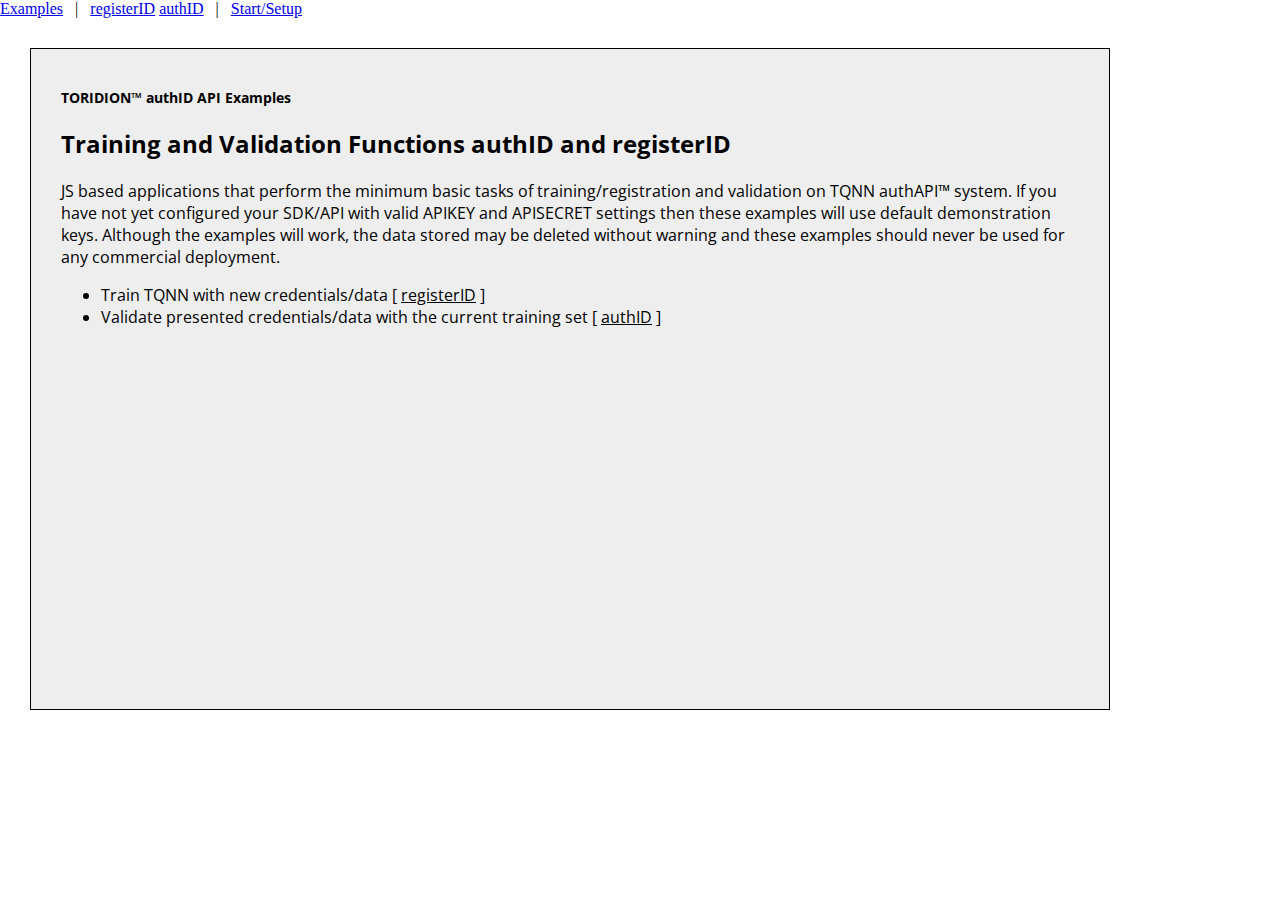
<file: tqnn_v1_api_sdk/examples/index.html>
<html>
<head>
<meta http-equiv="Cache-Control" content="no-cache, no-store, must-revalidate" />
<meta http-equiv="Pragma" content="no-cache" />
<meta http-equiv="Expires" content="0" />
<link href="styles/style.css" rel="stylesheet">
<script src="//ajax.googleapis.com/ajax/libs/jquery/2.0.0/jquery.min.js"></script>
<script src="scripts/examples.js" type="text/javascript"></script>
<link href="//fonts.googleapis.com/css?family=Source Sans Pro:700italic,500,700,400&amp;subset=latin,cyrillic-ext,latin-ext" rel="stylesheet" type="text/css">
<link href="//fonts.googleapis.com/css?family=Open+Sans:300,300i,400,600,800" rel="stylesheet">
<link href="//fonts.googleapis.com/css?family=PT Sans:700italic,500,700,400&amp;subset=latin,cyrillic-ext,latin-ext" rel="stylesheet" type="text/css">
<link href="//fonts.googleapis.com/css?family=Montserrat:700italic,500,700,400&amp;subset=latin,cyrillic-ext,latin-ext" rel="stylesheet" type="text/css">
</head>
	<body onload="load_html_assets();">

		<header ></header>

		<table class="example_layout">

			<tr>
				<td>
					<div class="response_container">
						<h1>TORIDION&trade; authID API Examples</h1>
						<h2>Training and Validation Functions authID and registerID</h2>

								
								<p>JS based applications that perform the minimum basic tasks of training/registration and validation on TQNN authAPI&trade; system. If you have not yet configured your SDK/API with valid APIKEY and APISECRET 
								settings then these examples will use default demonstration keys. Although the examples will work, the data stored may be deleted without warning and these examples should never be used for any commercial
								deployment.</p>
								
								<ul>
								<li style="cursor:hand"onclick="document.location.href='registerID.html?';">Train TQNN with new credentials/data [ <u>registerID</u> ]</li>
								<li style="cursor:hand"onclick="document.location.href='authID.html?';">Validate presented credentials/data with the current training set [ <u>authID</u> ]</li>
								</ul>
								

					</div>
				</td>
			</tr>

		

		</table>

		<footer style="fixed-footer"></footer>

	</body>

</html>
</file>
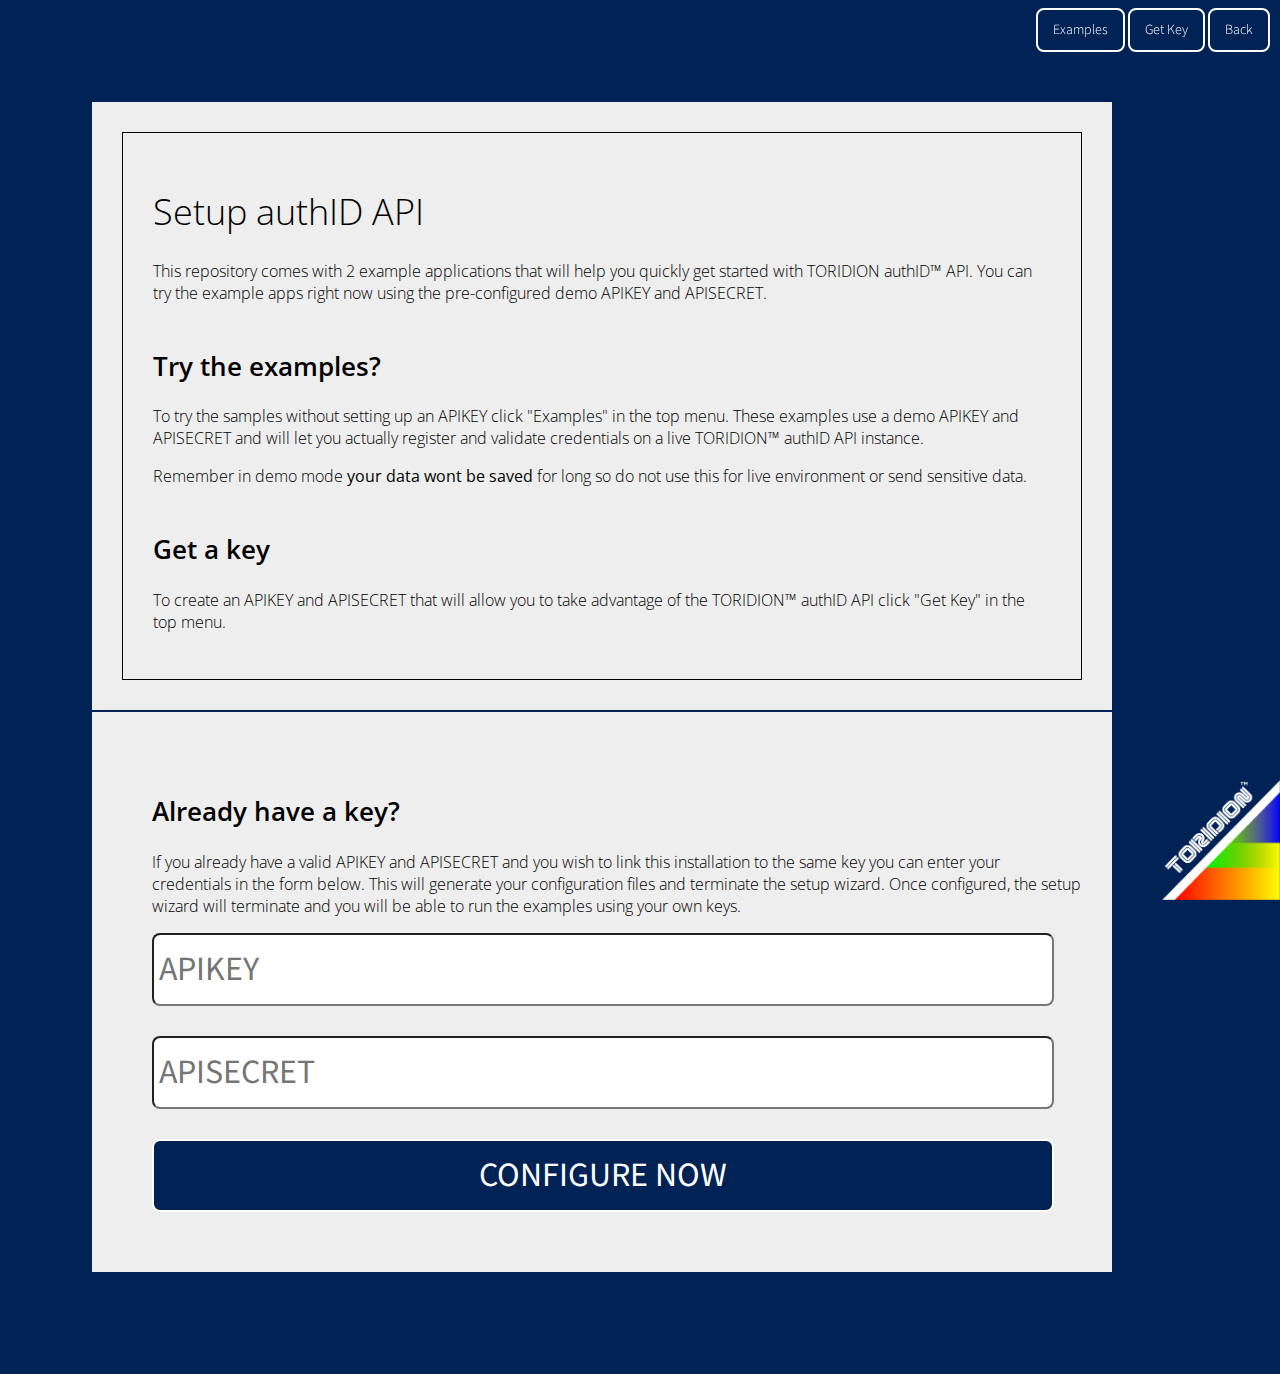
<file: tqnn_v1_api_sdk/setup/index.html>
<html>
<head>
<meta http-equiv="Cache-Control" content="no-cache, no-store, must-revalidate" />
<meta http-equiv="Pragma" content="no-cache" />
<meta http-equiv="Expires" content="0" />
<link href="styles/style.css" rel="stylesheet">
<script src="//ajax.googleapis.com/ajax/libs/jquery/2.0.0/jquery.min.js"></script>
<script src="scripts/setup.js" type="text/javascript"></script>
<link href="//fonts.googleapis.com/css?family=Source Sans Pro:700italic,500,700,400&amp;subset=latin,cyrillic-ext,latin-ext" rel="stylesheet" type="text/css">
<link href="//fonts.googleapis.com/css?family=Open+Sans:300,300i,400,600,800" rel="stylesheet">
<link href="//fonts.googleapis.com/css?family=PT Sans:700italic,500,700,400&amp;subset=latin,cyrillic-ext,latin-ext" rel="stylesheet" type="text/css">
<link href="//fonts.googleapis.com/css?family=Montserrat:700italic,500,700,400&amp;subset=latin,cyrillic-ext,latin-ext" rel="stylesheet" type="text/css">
</head>
	<body onload="load_html_assets('setup');">

		<header ></header>

		<table class="example_layout">

			<tr>
				<td>
					<div class="response_container">
						<h1>Setup authID API <?php echo $version;?></h1>
						<p>
						This repository comes with 2 example applications that will help you quickly get started with TORIDION authID&trade; API. You can try the example apps right now using the pre-configured demo APIKEY and APISECRET.<br><br>
						<h2>Try the examples?</h2>
						To try the samples without setting up an APIKEY click "Examples" in the top menu. These examples use a demo APIKEY and APISECRET and will let you actually register and validate credentials on a live TORIDION&trade; authID API instance.
						<p>Remember in demo mode <b>your data wont be saved</b> for long so do not use this for live environment or send sensitive data.<br><br>
						<h2>Get a key</h2>
						To create an APIKEY and APISECRET that will allow you to take advantage of the TORIDION&trade; authID API click "Get Key" in the top menu.
						</p>
					</div>
				</td>
			</tr>
			
			<tr>
				<td>
					<div class="input_container">
						<h2>Already have a key?</h2>
						<p>If you already have a valid APIKEY and APISECRET and you wish to link this installation to the same key you can enter your credentials in the form below. This will generate your configuration files and terminate the setup wizard.
						Once configured, the setup wizard will terminate and you will be able to run the examples using your own keys. </p>
						<input type="text" id="apikey" placeholder="APIKEY"><br>
						<input type="text" id="apisecret" placeholder="APISECRET"><br>
						<button id="action_button" onclick="setKey();">CONFIGURE NOW</button>
					</div>
				</td>
			</tr>

		

		</table>
		
	

		<footer style="fixed-footer"></footer>

	</body>

</html>
</file>
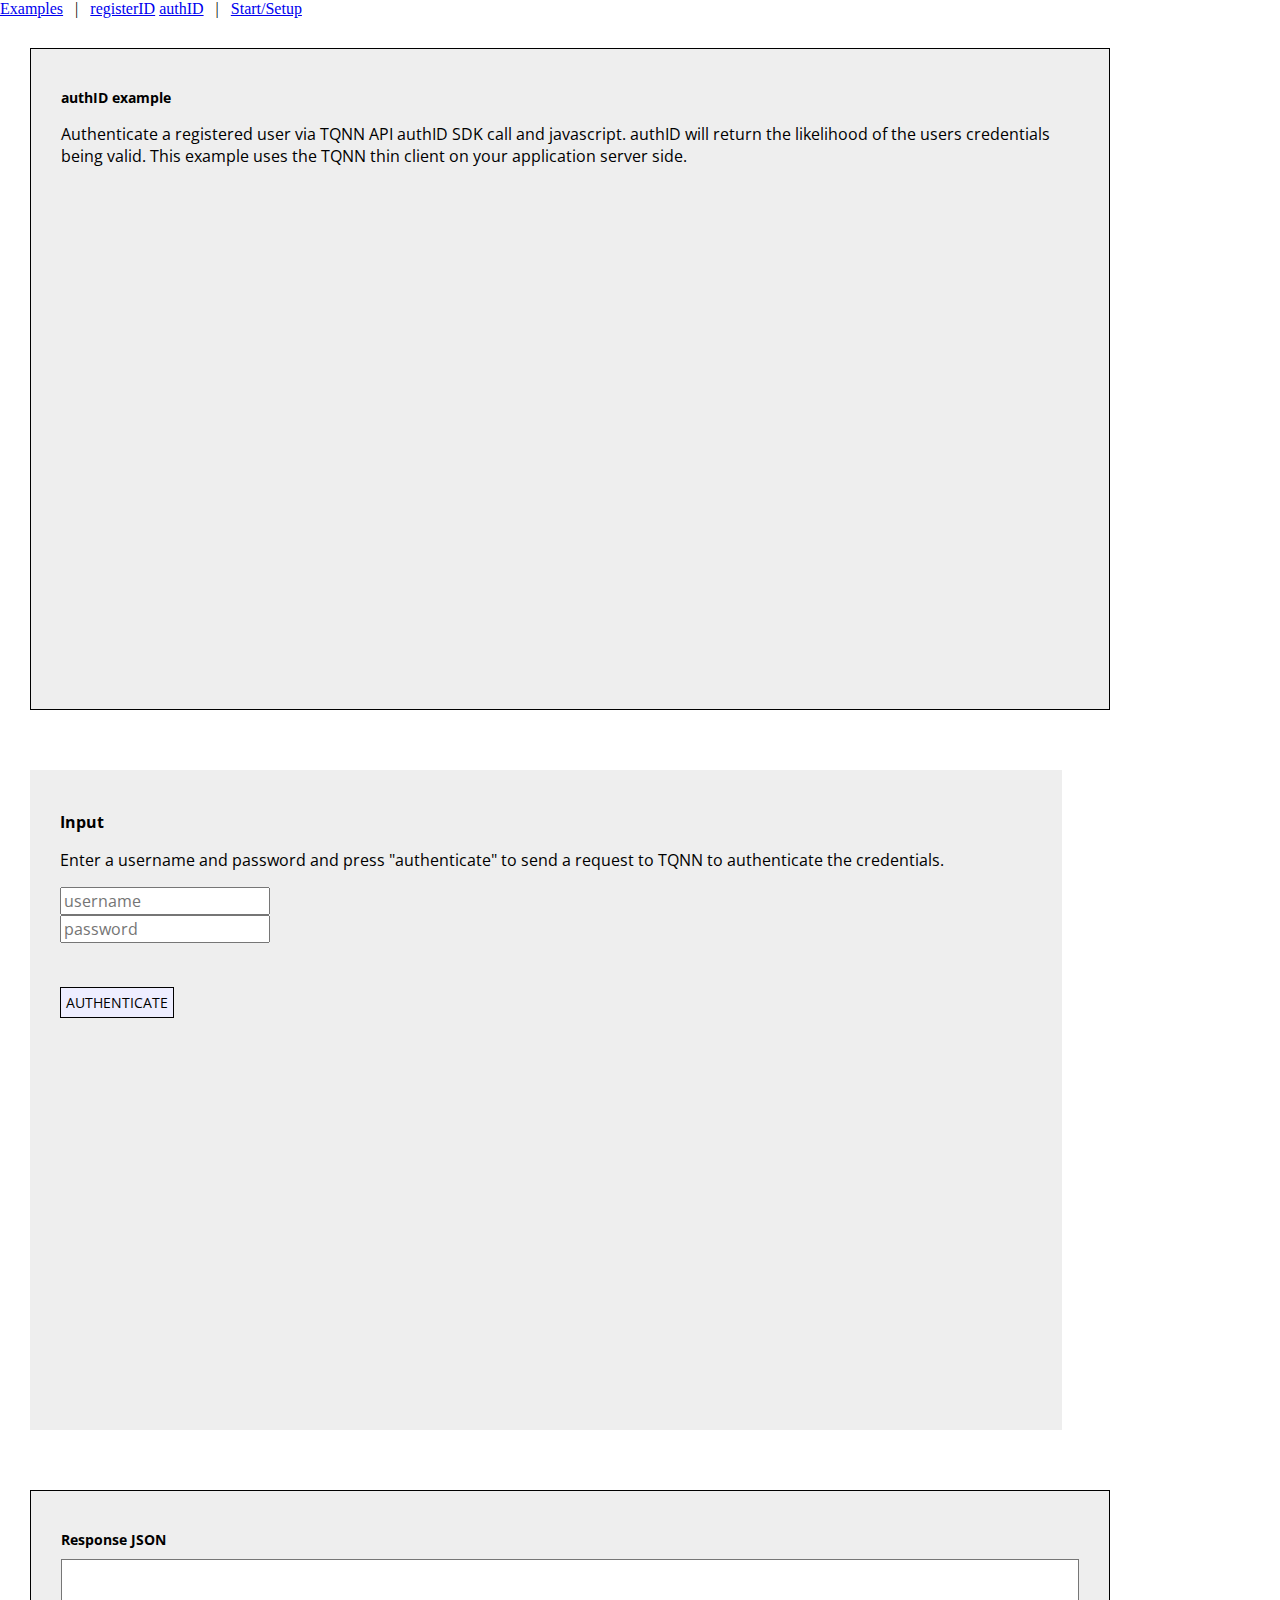
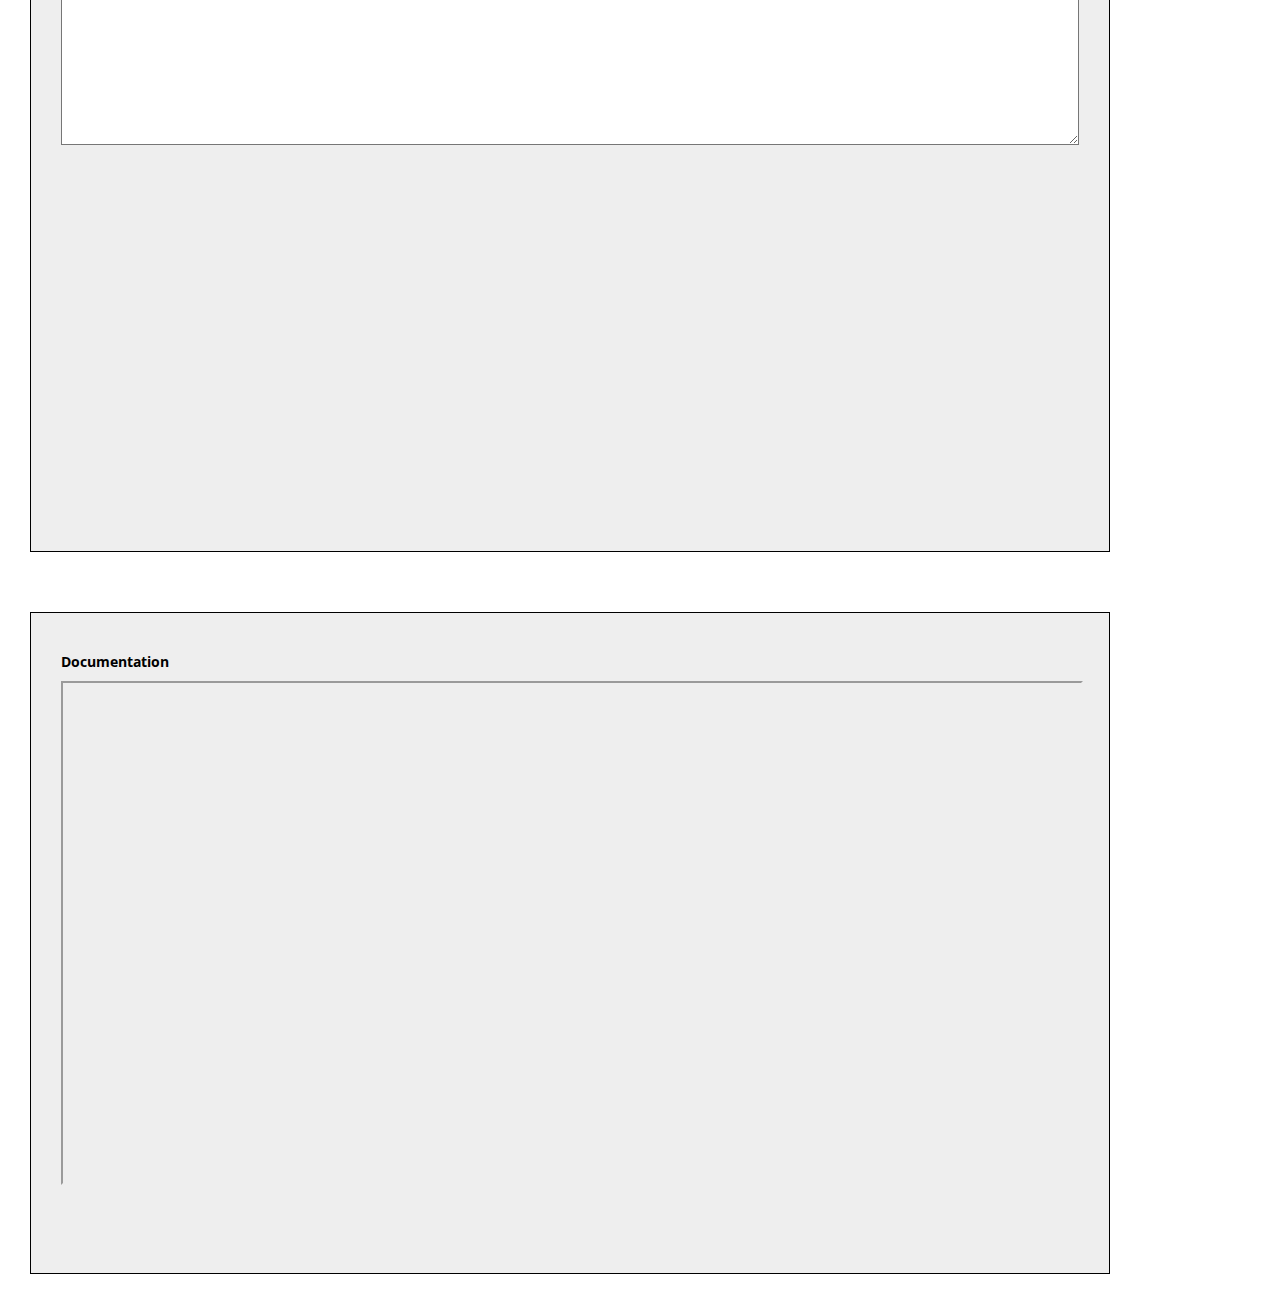
<file: tqnn_v1_api_sdk/examples/authID.html>
<html>
<head>
<meta http-equiv="Cache-Control" content="no-cache, no-store, must-revalidate" />
<meta http-equiv="Pragma" content="no-cache" />
<meta http-equiv="Expires" content="0" />
<link href="styles/style.css" rel="stylesheet">
<script src="//ajax.googleapis.com/ajax/libs/jquery/2.0.0/jquery.min.js"></script>
<script src="scripts/examples.js?" type="text/javascript"></script>
<link href="//fonts.googleapis.com/css?family=Source Sans Pro:700italic,500,700,400&amp;subset=latin,cyrillic-ext,latin-ext" rel="stylesheet" type="text/css">
<link href="//fonts.googleapis.com/css?family=Open+Sans:300,300i,400,600,800" rel="stylesheet">
<link href="//fonts.googleapis.com/css?family=PT Sans:700italic,500,700,400&amp;subset=latin,cyrillic-ext,latin-ext" rel="stylesheet" type="text/css">
<link href="//fonts.googleapis.com/css?family=Montserrat:700italic,500,700,400&amp;subset=latin,cyrillic-ext,latin-ext" rel="stylesheet" type="text/css">
</head>
	<body onload="load_html_assets();">

		<header ></header>

		<table class="example_layout">

			<tr>
				<td>
					<div class="response_container">
						<h1>authID example</h1>
						<p>Authenticate a registered user via TQNN API authID SDK call and javascript. authID will return the likelihood of the users credentials being valid. This example uses the TQNN thin client on your application server side.</p>
						<p></p>
						<p></p>
					</div>
				</td>
			</tr>

			<tr>
				<td>
					<div class="input_container">
						<h1>Input</h1>
						<p>Enter a username and password and press "authenticate" to send a request to TQNN to authenticate the credentials.</p>
						<input type="text" id="username" placeholder="username" onkeydown="$('#valid').hide(); $('#invalid').hide(); document.getElementById('api_response_div').style.backgroundColor = '#eeeeee';"><br>
						<input type="text" id="password" placeholder="password"  onkeydown="$('#valid').hide(); $('#invalid').hide(); document.getElementById('api_response_div').style.backgroundColor = '#eeeeee';"><br>
						<input type="hidden" id="user_request_id" value="demoapp"><br>
						<input type="hidden" id="dataset" value="demoapp"><br>
						<button id="action_button" onclick="$('#valid').hide(); $('#invalid').hide(); document.getElementById('api_response_div').style.backgroundColor = '#eeeeee'; authIDExample(); $('#api_response_div' ).get(0).scrollIntoView();">AUTHENTICATE</button>
					</div>
				</td>
			</tr>

			<tr>
				<td>
					<div id="api_response_div" class="response_container">
						<h1>Response JSON</h1>
						<textarea id="api_response" rows="10" cols="80"></textarea>
						<span id="invalid" style="display:none;"><h2>INVALID</h2></span>
						<span id="valid"  style="display:none;"><h2>VALID</h2></span>
					</div>
				</td>
			</tr>

			<tr >
				<td colspan="2">
				<div class="documents_container">
						<h1>Documentation</h1>
						<iframe src="https://api.toridion.com/v1/authID?docs" width="100%" height="500px"></iframe>
					</div>
				</td>
			</tr>

		</table>

		<footer style="fixed-footer"></footer>

	</body>

</html>
</file>
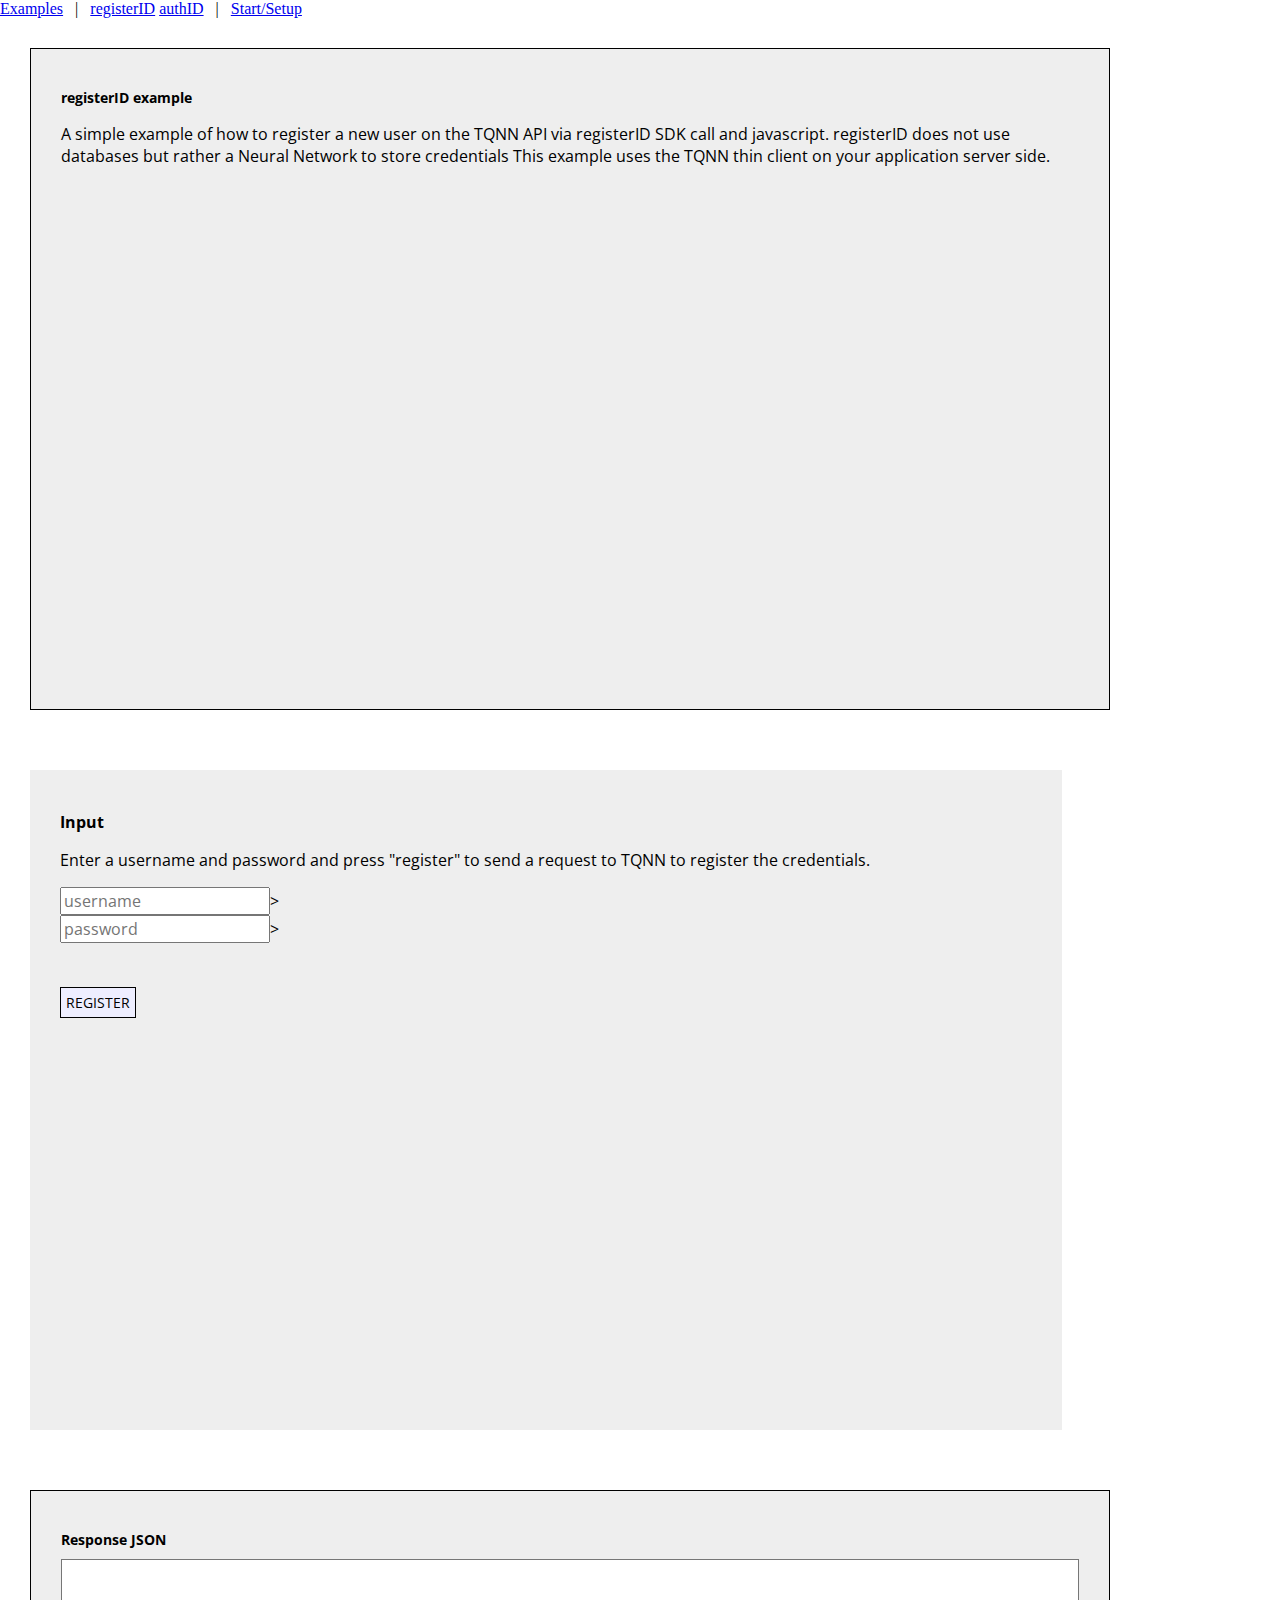
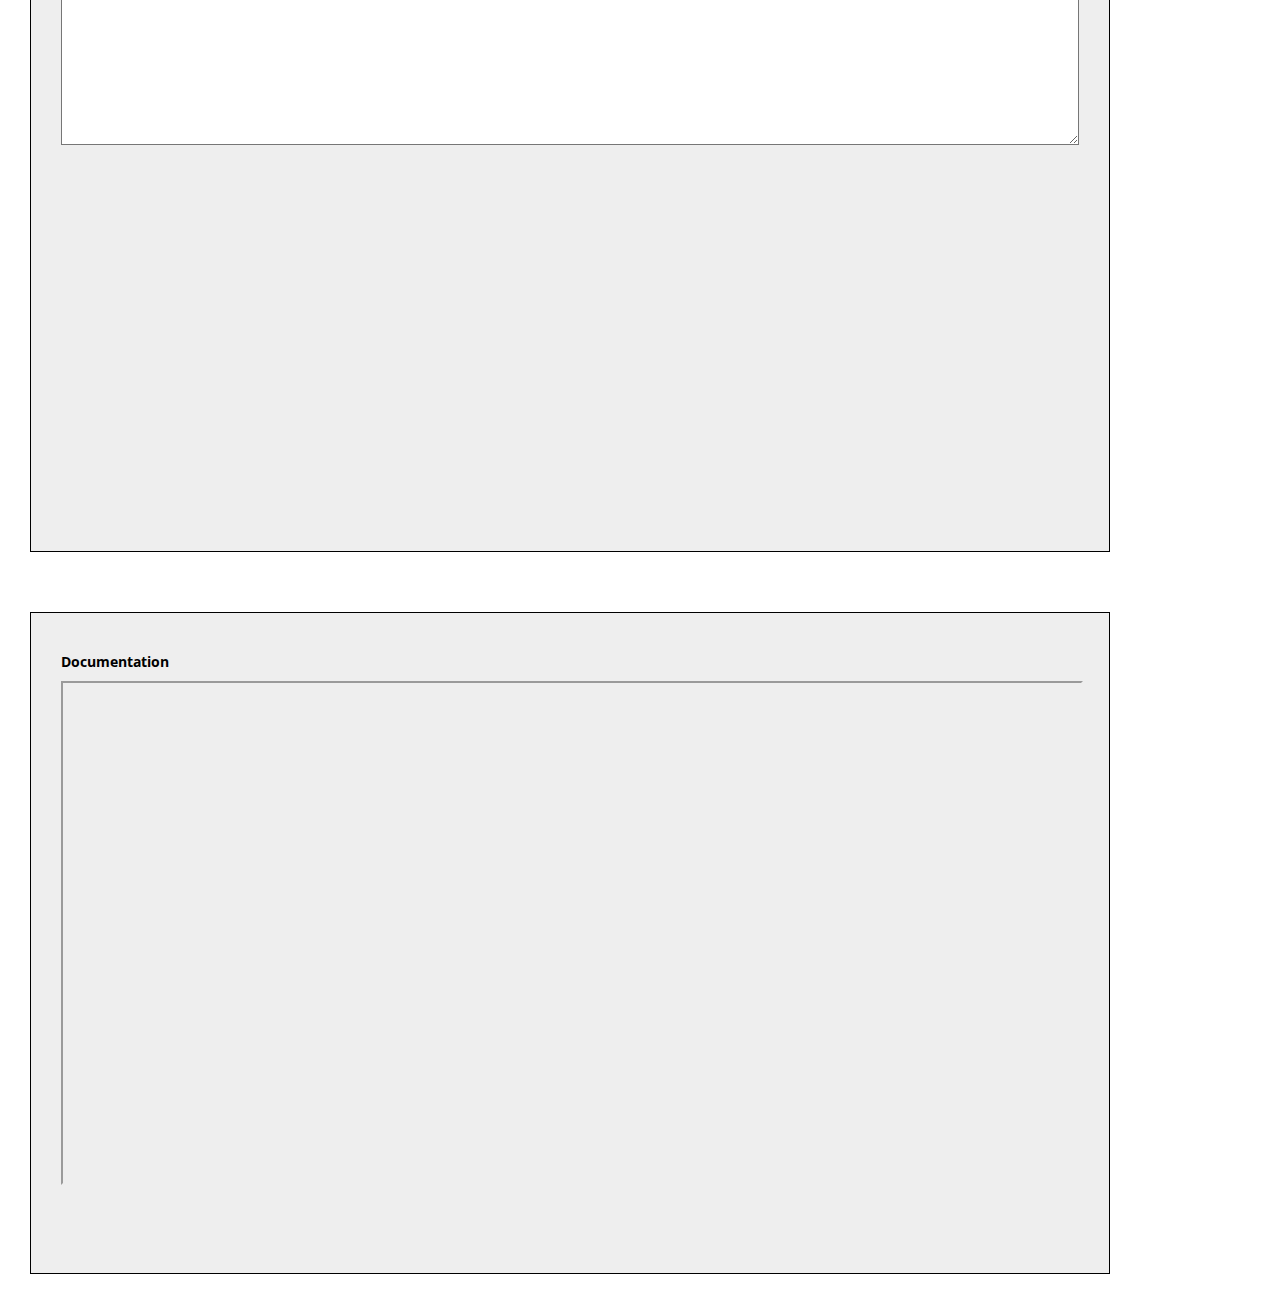
<file: tqnn_v1_api_sdk/examples/registerID.html>
<html>
<head>
<meta http-equiv="Cache-Control" content="no-cache, no-store, must-revalidate" />
<meta http-equiv="Pragma" content="no-cache" />
<meta http-equiv="Expires" content="0" />
<link href="styles/style.css" rel="stylesheet">
<script src="//ajax.googleapis.com/ajax/libs/jquery/2.0.0/jquery.min.js"></script>
<script src="scripts/examples.js" type="text/javascript"></script>
<link href="//fonts.googleapis.com/css?family=Source Sans Pro:700italic,500,700,400&amp;subset=latin,cyrillic-ext,latin-ext" rel="stylesheet" type="text/css">
<link href="//fonts.googleapis.com/css?family=Open+Sans:300,300i,400,600,800" rel="stylesheet">
<link href="//fonts.googleapis.com/css?family=PT Sans:700italic,500,700,400&amp;subset=latin,cyrillic-ext,latin-ext" rel="stylesheet" type="text/css">
<link href="//fonts.googleapis.com/css?family=Montserrat:700italic,500,700,400&amp;subset=latin,cyrillic-ext,latin-ext" rel="stylesheet" type="text/css">
</head>
	<body onload="load_html_assets();">

		<header ></header>

		<table class="example_layout">

			<tr>
				<td>
					<div class="response_container">
						<h1>registerID example</h1>
				<p>A simple example of how to register a new user on the TQNN API via registerID SDK call and javascript.
				registerID does not use databases but rather a Neural Network to store credentials
				This example uses the TQNN thin client on your application server side.</p>
					</div>
				</td>
			</tr>

			<tr>
				<td>
					<div class="input_container">
						<h1>Input</h1>
						<p>Enter a username and password and press "register" to send a request to TQNN to register the credentials.</p>
						<input type="text" id="username" placeholder="username" onkeydown="$('#valid').hide(); $('#invalid').hide(); document.getElementById('api_response_div').style.backgroundColor = '#eeeeee';">><br>
						<input type="text" id="password" placeholder="password" onkeydown="$('#valid').hide(); $('#invalid').hide(); document.getElementById('api_response_div').style.backgroundColor = '#eeeeee';">><br>
						<input type="hidden" id="user_request_id" value="demoapp"><br>
						<input type="hidden" id="dataset" value="demoapp"><br>
						<button id="action_button" onclick="$('#valid').hide(); $('#invalid').hide(); document.getElementById('api_response_div').style.backgroundColor = '#eeeeee'; registerIDExample(); $('#api_response_div' ).get(0).scrollIntoView();">REGISTER</button>
					</div>
				</td>
			</tr>

			<tr>
				<td>
					<div id="api_response_div" class="response_container">
						<h1>Response JSON</h1>
						<textarea id="api_response" rows="10" cols="80"></textarea>
						<span id="invalid" style="display:none;"><h2>INVALID</h2></span>
						<span id="valid"  style="display:none;"><h2>VALID</h2></span>
					</div>
				</td>
			</tr>

			<tr >
				<td colspan="2">
				<div class="documents_container">
						<h1>Documentation</h1>
						<iframe src="https://api.toridion.com/v1/registerID?docs" width="100%" height="500px"></iframe>
					</div>
				</td>
			</tr>

		</table>

		<footer style="fixed-footer"></footer>

	</body>

</html>
</file>
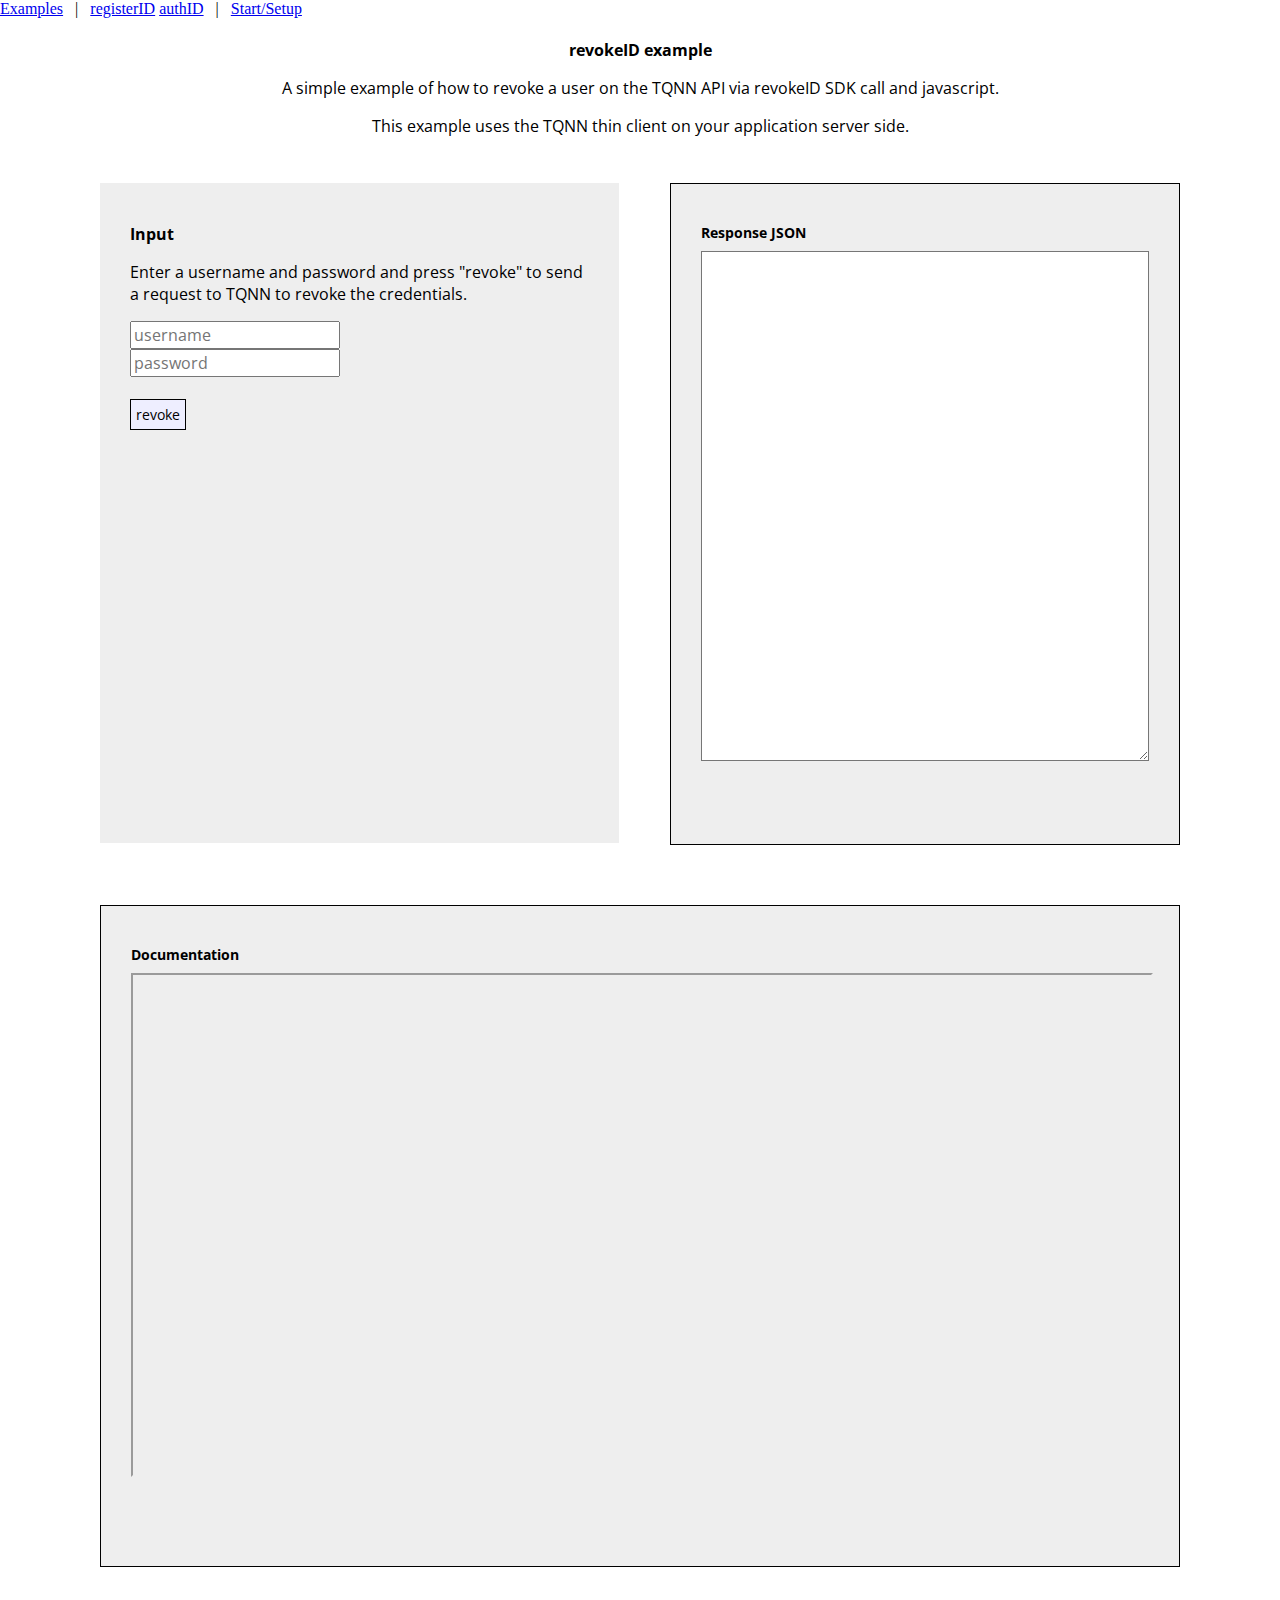
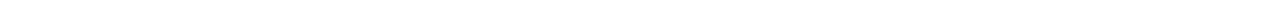
<file: tqnn_v1_api_sdk/examples/revokeID.html>
<html>
<head>
<meta http-equiv="Cache-Control" content="no-cache, no-store, must-revalidate" />
<meta http-equiv="Pragma" content="no-cache" />
<meta http-equiv="Expires" content="0" />
<link href="styles/style.css" rel="stylesheet">
<script src="//ajax.googleapis.com/ajax/libs/jquery/2.0.0/jquery.min.js"></script>
<script src="scripts/examples.js" type="text/javascript"></script>
<link href="//fonts.googleapis.com/css?family=Source Sans Pro:700italic,500,700,400&amp;subset=latin,cyrillic-ext,latin-ext" rel="stylesheet" type="text/css">
<link href="//fonts.googleapis.com/css?family=Open+Sans:300,300i,400,600,800" rel="stylesheet">
<link href="//fonts.googleapis.com/css?family=PT Sans:700italic,500,700,400&amp;subset=latin,cyrillic-ext,latin-ext" rel="stylesheet" type="text/css">
<link href="//fonts.googleapis.com/css?family=Montserrat:700italic,500,700,400&amp;subset=latin,cyrillic-ext,latin-ext" rel="stylesheet" type="text/css">
</head>
<body onload="load_html_assets();">

<header style="fixed-header"></header>

<section>

<div class="header_section">
	<h1>revokeID example</h1>
	<p>A simple example of how to revoke a user on the TQNN API via revokeID SDK call and javascript.</p>
	<p>This example uses the TQNN thin client on your application server side.</p>
</div>

<table class="example_layout">
<tr>
<td>

	<div class="input_container">
		<h1>Input</h1>
		<p>Enter a username and password and press "revoke" to send a request to TQNN to revoke the credentials.</p>
		<input type="text" id="username" placeholder="username"><br>
		<input type="text" id="password" placeholder="password"><br>
		<input type="hidden" id="user_request_id" value="demoapp"><br>
		<button id="action_button" onclick="revokeIDExample();">revoke</button>
	</div>
</td>
<td>
	<div class="response_container">
		<h1>Response JSON</h1>
		<textarea id="api_response" rows="28" cols="80"></textarea>
	</div>
</td>
</tr>


<tr >
<td colspan="2">
<div class="documents_container">
		<h1>Documentation</h1>
		<iframe src="https://api.toridion.com/v1/revokeID?docs" width="100%" height="500px"></iframe>
	</div>
</td>
</tr>


</table>
</section>

<footer style="fixed-footer"></footer>

</body>
</html>
</file>
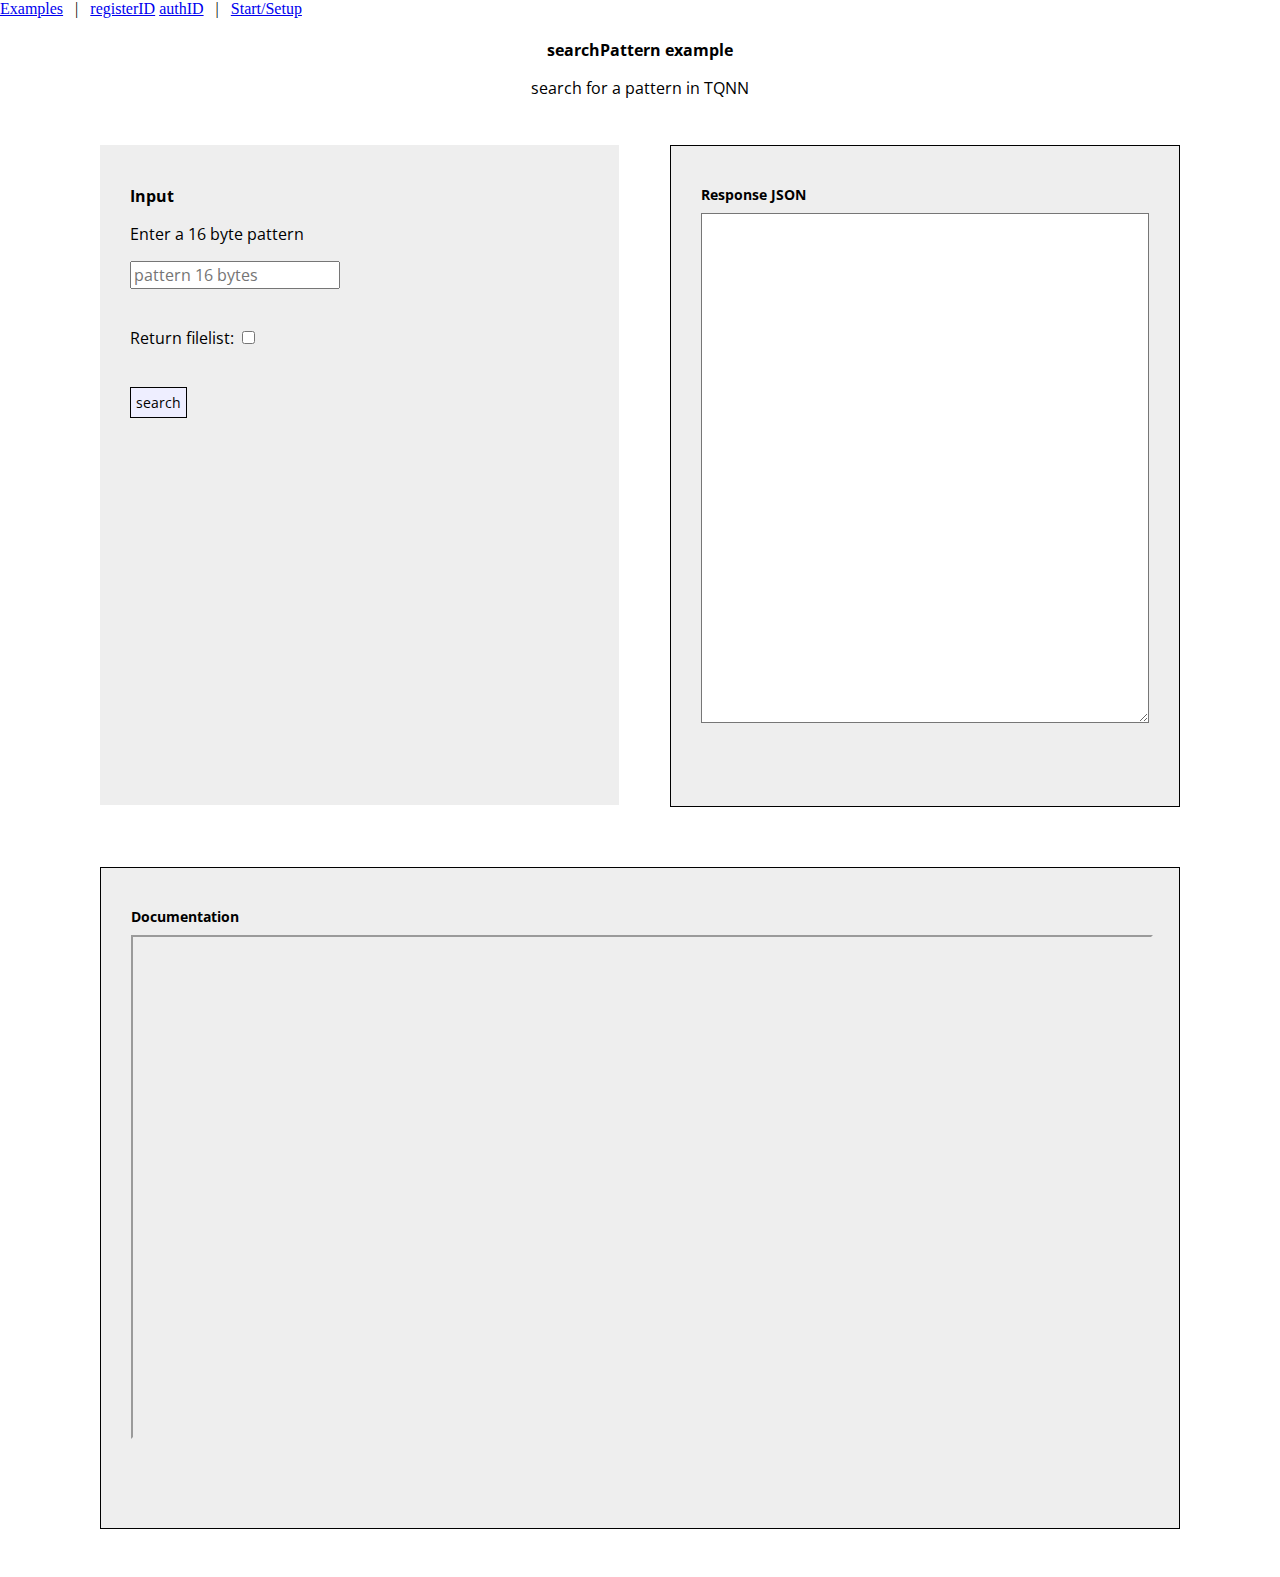
<file: tqnn_v1_api_sdk/examples/searchPattern.html>
<html>
<head>
<meta http-equiv="Cache-Control" content="no-cache, no-store, must-revalidate" />
<meta http-equiv="Pragma" content="no-cache" />
<meta http-equiv="Expires" content="0" />
<link href="styles/style.css" rel="stylesheet">
<script src="//ajax.googleapis.com/ajax/libs/jquery/2.0.0/jquery.min.js"></script>
<script src="scripts/examples.js" type="text/javascript"></script>
<link href="//fonts.googleapis.com/css?family=Source Sans Pro:700italic,500,700,400&amp;subset=latin,cyrillic-ext,latin-ext" rel="stylesheet" type="text/css">
<link href="//fonts.googleapis.com/css?family=Open+Sans:300,300i,400,600,800" rel="stylesheet">
<link href="//fonts.googleapis.com/css?family=PT Sans:700italic,500,700,400&amp;subset=latin,cyrillic-ext,latin-ext" rel="stylesheet" type="text/css">
<link href="//fonts.googleapis.com/css?family=Montserrat:700italic,500,700,400&amp;subset=latin,cyrillic-ext,latin-ext" rel="stylesheet" type="text/css">
</head>
<body onload="load_html_assets();">

<header style="fixed-header"></header>

<section>

<div class="header_section">
	<h1>searchPattern example</h1>
	<p>search for a pattern in TQNN</p>

</div>

<table class="example_layout">
<tr>
<td>

	<div class="input_container">
		<h1>Input</h1>
		<p>Enter a 16 byte pattern</p>
		<input type="text" id="pattern" placeholder="pattern 16 bytes"><br>
		<input type="hidden" id="user_request_id" value="demoapp"><br>
		<p>Return filelist: <input type="checkbox" id="filelist" vakue="1"></p>
		<br>
		<button id="action_button" onclick="searchPatternExample();">search</button>
	</div>
</td>
<td>
	<div class="response_container">
		<h1>Response JSON</h1>
		<textarea id="api_response" rows="28" cols="80"></textarea>
	</div>
</td>
</tr>


<tr >
<td colspan="2">
<div class="documents_container">
		<h1>Documentation</h1>
		<iframe src="https://api.toridion.com/v1/searchPattern?docs" width="100%" height="500px"></iframe>
	</div>
</td>
</tr>


</table>
</section>

<footer style="fixed-footer"></footer>

</body>
</html>
</file>
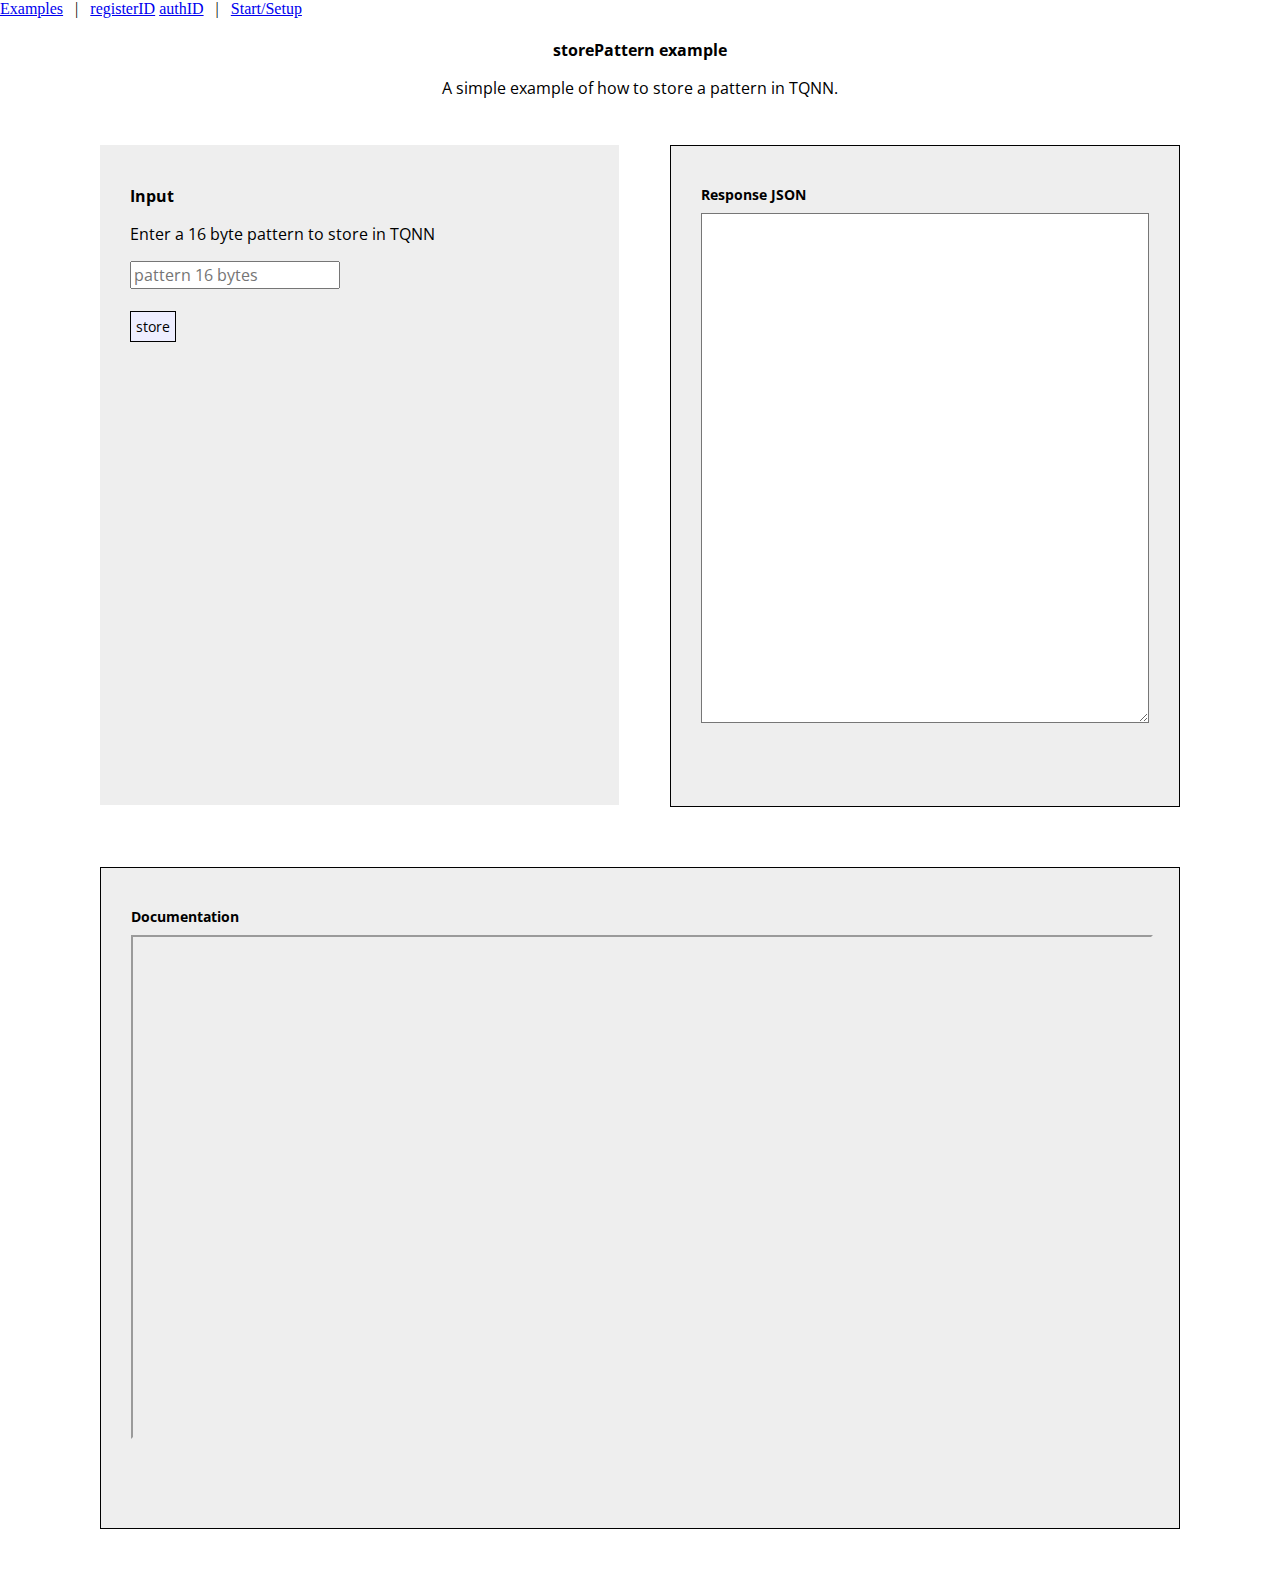
<file: tqnn_v1_api_sdk/examples/storePattern.html>
<html>
<head>
<meta http-equiv="Cache-Control" content="no-cache, no-store, must-revalidate" />
<meta http-equiv="Pragma" content="no-cache" />
<meta http-equiv="Expires" content="0" />
<link href="styles/style.css" rel="stylesheet">
<script src="//ajax.googleapis.com/ajax/libs/jquery/2.0.0/jquery.min.js"></script>
<script src="scripts/examples.js" type="text/javascript"></script>
<link href="//fonts.googleapis.com/css?family=Source Sans Pro:700italic,500,700,400&amp;subset=latin,cyrillic-ext,latin-ext" rel="stylesheet" type="text/css">
<link href="//fonts.googleapis.com/css?family=Open+Sans:300,300i,400,600,800" rel="stylesheet">
<link href="//fonts.googleapis.com/css?family=PT Sans:700italic,500,700,400&amp;subset=latin,cyrillic-ext,latin-ext" rel="stylesheet" type="text/css">
<link href="//fonts.googleapis.com/css?family=Montserrat:700italic,500,700,400&amp;subset=latin,cyrillic-ext,latin-ext" rel="stylesheet" type="text/css">
</head>
<body onload="load_html_assets();">

<header style="fixed-header"></header>

<section>

<div class="header_section">
	<h1>storePattern example</h1>
	<p>A simple example of how to store a pattern in TQNN.</p>

</div>

<table class="example_layout">
<tr>
<td>

	<div class="input_container">
		<h1>Input</h1>
		<p>Enter a 16 byte pattern to store in TQNN</p>
		<input type="text" id="pattern" placeholder="pattern 16 bytes"><br>
		<input type="hidden" id="user_request_id" value="demoapp"><br>
		<button id="action_button" onclick="storePatternExample();">store</button>
	</div>
</td>
<td>
	<div class="response_container">
		<h1>Response JSON</h1>
		<textarea id="api_response" rows="28" cols="80"></textarea>
	</div>
</td>
</tr>


<tr >
<td colspan="2">
<div class="documents_container">
		<h1>Documentation</h1>
		<iframe src="https://api.toridion.com/v1/storePattern?docs" width="100%" height="500px"></iframe>
	</div>
</td>
</tr>


</table>
</section>

<footer style="fixed-footer"></footer>

</body>
</html>
</file>
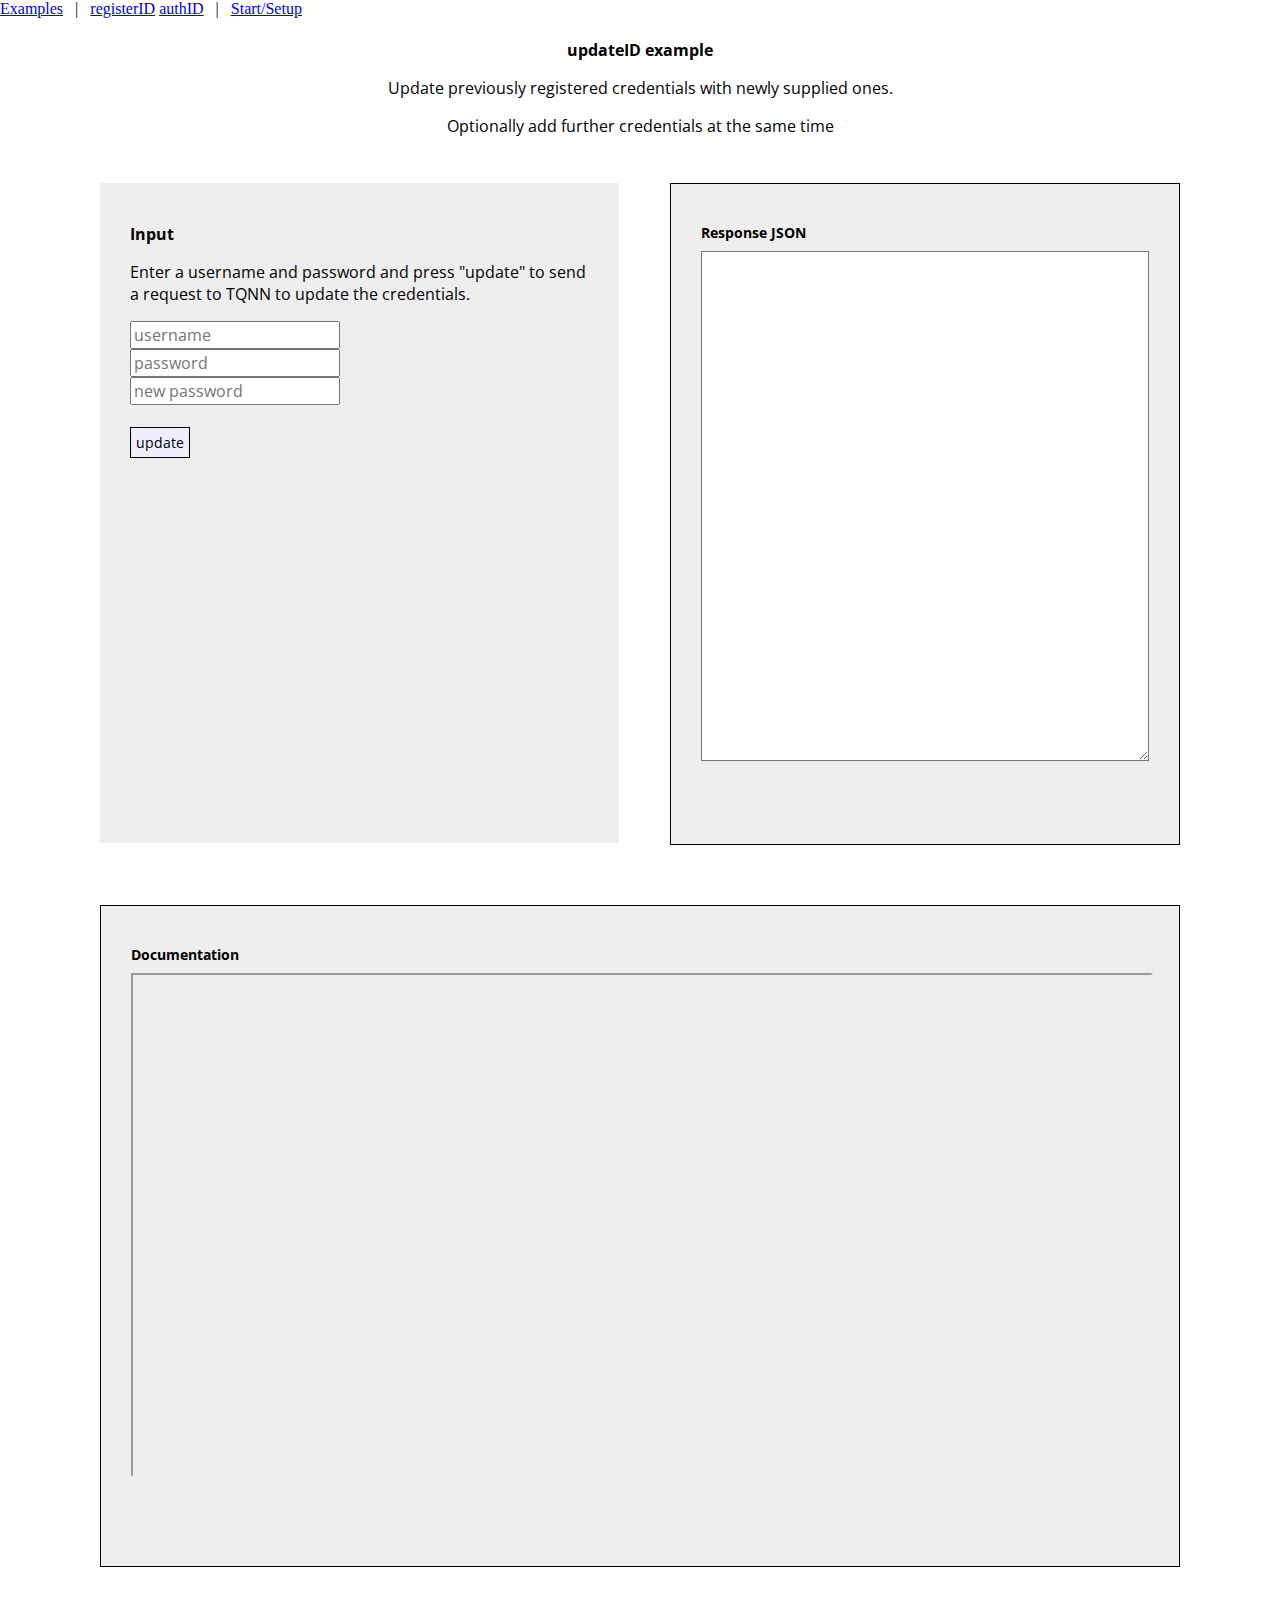
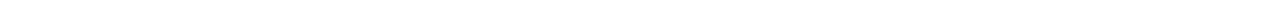
<file: tqnn_v1_api_sdk/examples/updateID.html>
<html>
<head>
<meta http-equiv="Cache-Control" content="no-cache, no-store, must-revalidate" />
<meta http-equiv="Pragma" content="no-cache" />
<meta http-equiv="Expires" content="0" />
<link href="styles/style.css" rel="stylesheet">
<script src="//ajax.googleapis.com/ajax/libs/jquery/2.0.0/jquery.min.js"></script>
<script src="scripts/examples.js" type="text/javascript"></script>
<link href="//fonts.googleapis.com/css?family=Source Sans Pro:700italic,500,700,400&amp;subset=latin,cyrillic-ext,latin-ext" rel="stylesheet" type="text/css">
<link href="//fonts.googleapis.com/css?family=Open+Sans:300,300i,400,600,800" rel="stylesheet">
<link href="//fonts.googleapis.com/css?family=PT Sans:700italic,500,700,400&amp;subset=latin,cyrillic-ext,latin-ext" rel="stylesheet" type="text/css">
<link href="//fonts.googleapis.com/css?family=Montserrat:700italic,500,700,400&amp;subset=latin,cyrillic-ext,latin-ext" rel="stylesheet" type="text/css">
</head>
<body onload="load_html_assets();">

<header style="fixed-header"></header>

<section>

<div class="header_section">
	<h1>updateID example</h1>
	<p>Update previously registered credentials with newly supplied ones.</p>
	<p>Optionally add further credentials at the same time</p>

</div>

<table class="example_layout">
<tr>
<td>

	<div class="input_container">
		<h1>Input</h1>
		<p>Enter a username and password and press "update" to send a request to TQNN to update the credentials.</p>
		<input type="text" id="username" placeholder="username"><br>
		<input type="text" id="password" placeholder="password"><br>
		<input type="text" id="new_password" placeholder="new password"><br>
		<input type="hidden" id="user_request_id" value="demoapp"><br>
		<button id="action_button" onclick="updateIDExample();">update</button>
	</div>
</td>
<td>
	<div class="response_container">
		<h1>Response JSON</h1>
		<textarea id="api_response" rows="28" cols="80"></textarea>
	</div>
</td>
</tr>


<tr >
<td colspan="2">
<div class="documents_container">
		<h1>Documentation</h1>
		<iframe src="https://api.toridion.com/v1/updateID?docs" width="100%" height="500px"></iframe>
	</div>
</td>
</tr>


</table>
</section>

<footer style="fixed-footer"></footer>

</body>

</html>
</file>
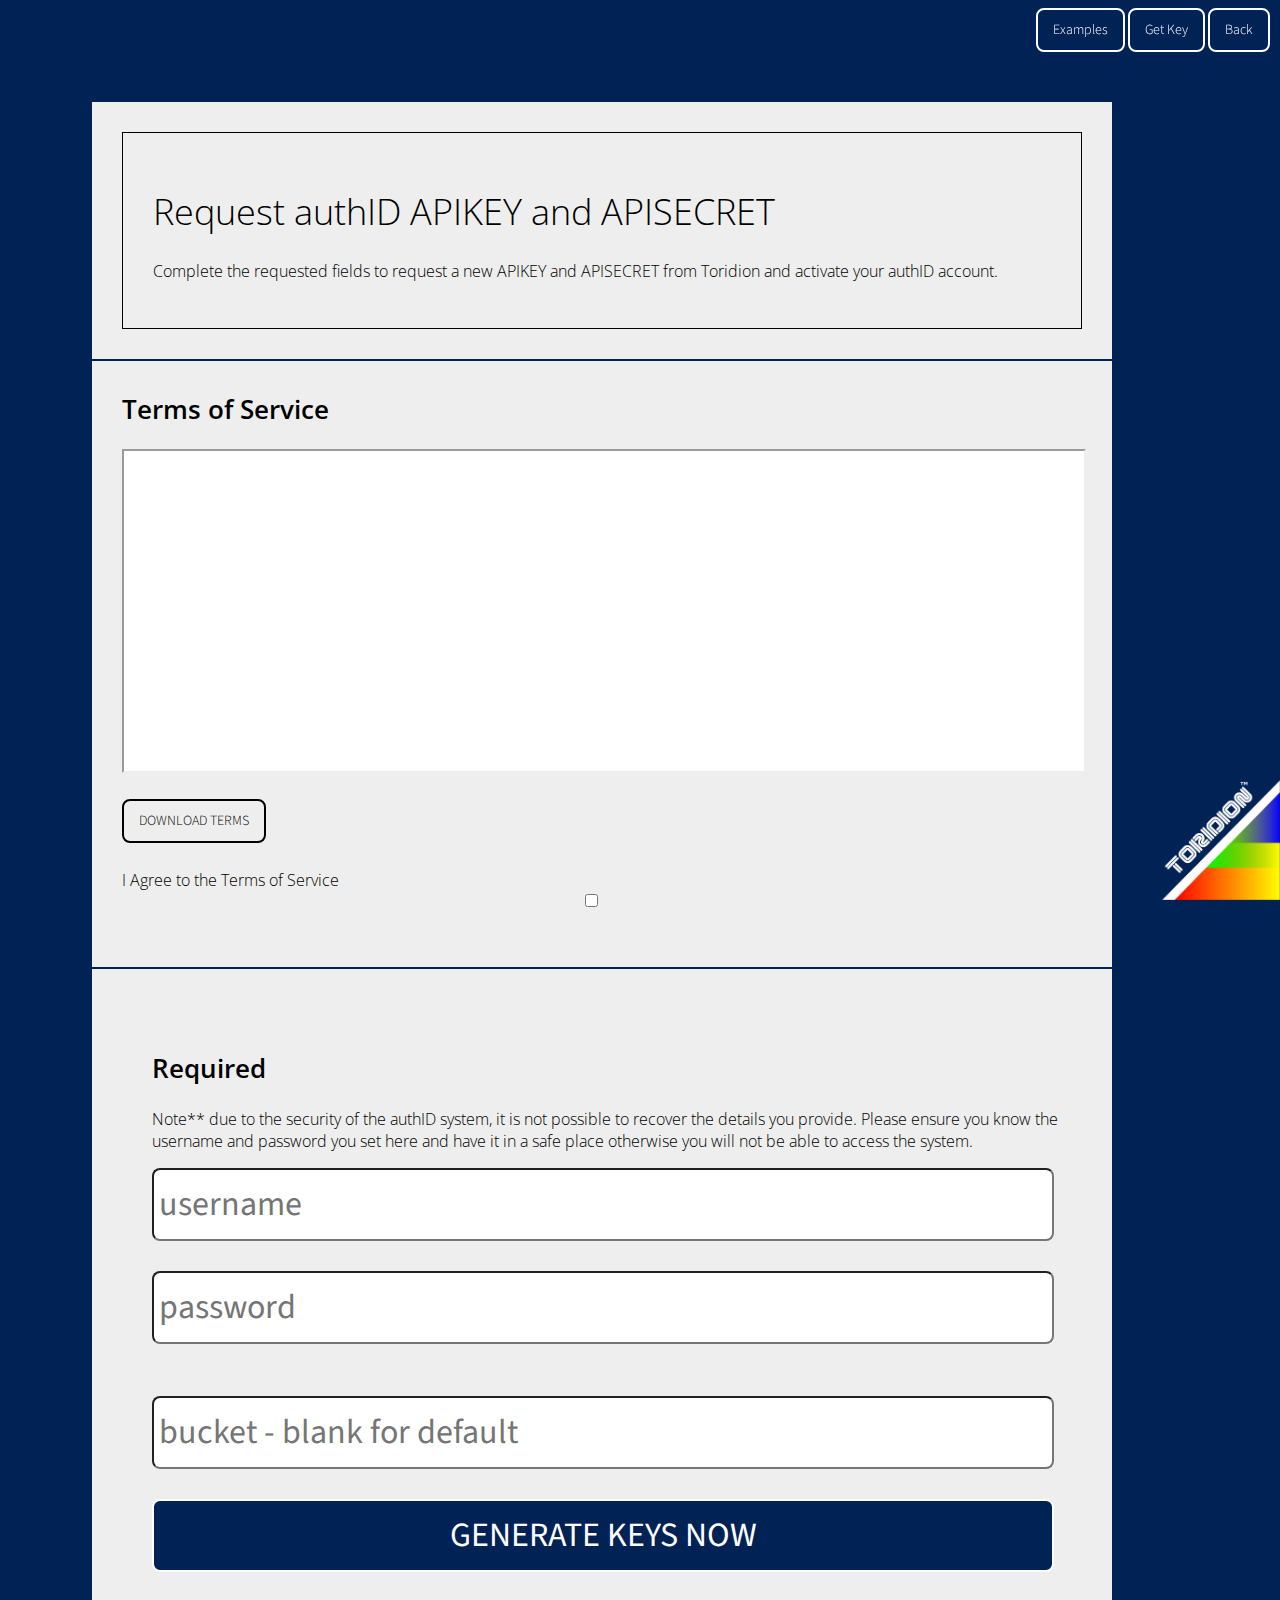
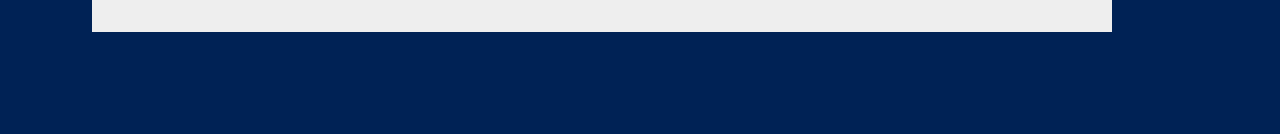
<file: tqnn_v1_api_sdk/setup/getKey.html>
<html>
<head>
<meta http-equiv="Cache-Control" content="no-cache, no-store, must-revalidate" />
<meta http-equiv="Pragma" content="no-cache" />
<meta http-equiv="Expires" content="0" />
<link href="styles/style.css" rel="stylesheet">
<script src="//ajax.googleapis.com/ajax/libs/jquery/2.0.0/jquery.min.js"></script>
<script src="scripts/setup.js" type="text/javascript"></script>
<link href="//fonts.googleapis.com/css?family=Source Sans Pro:700italic,500,700,400&amp;subset=latin,cyrillic-ext,latin-ext" rel="stylesheet" type="text/css">
<link href="//fonts.googleapis.com/css?family=Open+Sans:300,300i,400,600,800" rel="stylesheet">
<link href="//fonts.googleapis.com/css?family=PT Sans:700italic,500,700,400&amp;subset=latin,cyrillic-ext,latin-ext" rel="stylesheet" type="text/css">
<link href="//fonts.googleapis.com/css?family=Montserrat:700italic,500,700,400&amp;subset=latin,cyrillic-ext,latin-ext" rel="stylesheet" type="text/css">
</head>
	<body onload="load_html_assets('getkey');">

		<header ></header>

		<table class="example_layout">

			<tr>
				<td>
					<div class="response_container">
						<h1>Request authID APIKEY and APISECRET</h1>
						<p>
						Complete the requested fields to request a new APIKEY and APISECRET from Toridion and activate your authID account.
						
						
						
						</p>
					</div>
				</td>
			</tr>
			
			<tr>
				<td>
				<h2>Terms of Service</h2>
				<iframe style="background: #FFFFFF;"  scrolling="yes" height="320px;" width="100%" src="https://api.toridion.com/docs/tos.txt"></iframe>
				
				<p><br><a href="https://api.toridion.com/docs/tos.txt" target="_blank">DOWNLOAD TERMS</a></p>
				
				<p><br><label>I Agree to the Terms of Service<input type="checkbox" name="accept_terms" id="accept_terms" value="agree"></label></p>
				
				</td>
			</tr>

			<tr>
				<td>
					<div class="input_container">
						<h2>Required</h2>
						<p>Note** due to the security of the authID system, it is not possible to recover the details you provide. Please ensure you know the username and password you set here and have it in a safe place 
						otherwise you will not be able to access the system.</p>
						<input type="text" id="username" placeholder="username"><br>
						<input type="text" id="password" placeholder="password"><br>
						<input type="hidden" id="user_request_id" value="registerfor key"><br>
						<input type="text" id="dataset" placeholder="bucket - blank for default"><br>
						<button id="action_button" onclick="getKey();">GENERATE KEYS NOW</button>
					</div>
				</td>
			</tr>

		</table>

		<footer style="fixed-footer"></footer>

	</body>

</html>
</file>
<file: tqnn_v1_api_sdk/examples/styles/style.css>
body{
margin-top:0px;
margin-left:0px;
margin-right:0px;
background-color:#ffffff;
min-width:640px; /* suppose you want minimun width of 1000px */
   width: auto !important;  /* Firefox will set width as auto */
   width:640px;             /* As IE ignores !important it will set width as 1000px; */

}

section {
	font-family:'Open Sans', Verdana, Arial, Helvetica, sans-serif;
	font-size:12px;
	color: #000000;
    width: 1140px;
    height: auto;
    background-color:#ffffff;
    margin: auto;
    padding: 10px;
    text-align:center;
}
section.h1 {
	font-family:'Open Sans', Verdana, Arial, Helvetica, sans-serif;
	font-size:16px;
	color: #000000;
}


div.header_section {
font-family:'Open Sans', Verdana, Arial, Helvetica, sans-serif;
	font-size:16px;
	color: #000000;

}
div.header_section h1{
   	font-size:16px;
   	font-family:'Open Sans', Verdana, Arial, Helvetica, sans-serif;

}


div.input_container {
    width: 90%;
    height: 600px;
        padding-top:30px;
            padding-bottom:30px;
    padding-right:30px;
    padding-left:30px;
    background-color:#eeeeee;

}
div.input_container h1{
   	font-size:16px;
   	font-family:'Open Sans', Verdana, Arial, Helvetica, sans-serif;

}
div.input_container input{
   	font-size:16px;
   	font-family:'Open Sans', Verdana, Arial, Helvetica, sans-serif;

}
div.input_container button{
   	font-size:14px;
   	font-family:'Open Sans', Verdana, Arial, Helvetica, sans-serif;
 	border:1px solid black;
    padding:5px;
    background-color:#eeeeff;
}



div.response_container {
   
   border:1px solid black;
     padding-top:30px;
            padding-bottom:30px;
    padding-right:30px;
    padding-left:30px;
    height: 600px;
    background-color:#eeeeee;
}
div.response_container h1{
   	font-size:14px;
   	font-family:'Open Sans', Verdana, Arial, Helvetica, sans-serif;

}
div.response_container textarea{
   	font-size:8pt;
   	font-family:'courier';

}


div.documents_container {
   border:1px solid black;
     padding-top:30px;
            padding-bottom:30px;
    padding-right:30px;
    padding-left:30px;
    height: 600px;
    background-color:#eeeeee;

}
div.documents_container h1{
   	font-size:14px;
   	font-family:'Open Sans', Verdana, Arial, Helvetica, sans-serif;

}



table.example_layout{

font-family:'Open Sans', Verdana, Arial, Helvetica, sans-serif;
font-size:16px;
vertical-align:top;
cellpadding:20px; 
cellspacing:20px;
border-collapse:collapse;
width:1140px;
height:auto;
margin-left:0px;
}
table.example_layout td{
padding-right:30px;
padding:30px;
vertical-align:top;
text-align:top;
width:50%;
background-color:#ffffff;
}
table.example_layout textarea{
font-size:16px;
vertical-align:top;
text-align:top;
width:100%;
background-color:#ffffff;
}
</file>
<file: tqnn_v1_api_sdk/setup/styles/style.css>
body{
margin-top:0px;
margin-left:0px;
margin-right:0px;
background-color:#002255;
min-width:640px; /* suppose you want minimun width of 1000px */
   width: auto !important;  /* Firefox will set width as auto */
   width:640px;             /* As IE ignores !important it will set width as 1000px; */

}


/*toplinks*/
div.toplinks {
font-family:'Open Sans', Verdana, Arial, Helvetica, sans-serif;
	font-size:12px;
	font-weight:300;
	padding-left:10px;
	
	/* background-image: url("../assets/images/opaque_black.png");*/
	 background-size:cover;
	border:0px solid #c3c5c6;  
	
	   -webkit-border-radius: 20px;

  -moz-border-radius: 20px;
  -ms-border-radius: 20px;
  -o-border-radius: 20px;
  border-radius: 20px;
	
	color: #ffffff;
	text-align:right; 
	position:fixed;
	right:10px;
	float:right;
	padding-bottom:30px;
	padding-top:10px;
	top:10px;
	z-index: 7;
	width:auto;
	

}
div.toplinks h1{
font-family:'Open Sans', Verdana, Arial, Helvetica, sans-serif;
font-weight:300;
	font-size:20px;
	position: relative;
	color: #ffffff;
	text-align:left; 
	vertical-align:top;
	text-decoration:none;

}
div.toplinks input{
font-family:'Source Sans Pro', Verdana, Arial, Helvetica, sans-serif;
	font-size:34px;
	position: relative;
	color: #131313;
	text-align:left; 
	vertical-align:top;
	width: 97%;
    padding: 5px;
 -webkit-border-radius: 8px;
  -moz-border-radius: 8px;
  -ms-border-radius: 8px;
  -o-border-radius: 8px;
  border-radius: 8px;

}
div.toplinks select{
font-family:'Open Sans', Verdana, Arial, Helvetica, sans-serif;
	font-size:20px;
	color: #131313;

}
div.toplinks a{
font-family:'Source Sans Pro', Verdana, Arial, Helvetica, sans-serif;
color: #ffffff;
font-size:14px;

 border:2px solid #ffffff; 
 padding-left:15px;
  padding-right:15px;
   padding-top:10px;
    padding-bottom:10px;
    text-decoration: none;
     -webkit-border-radius: 8px;
  -moz-border-radius: 8px;
  -ms-border-radius: 8px;
  -o-border-radius: 8px;
  border-radius: 8px;
width:100%;
}
div.toplinks a:hover{
font-family:'Source Sans Pro', Verdana, Arial, Helvetica, sans-serif;
color: #ffffff;
font-size:14px;

 border:2px solid #ffffff; 
 padding-left:15px;
  padding-right:15px;
   padding-top:10px;
    padding-bottom:10px;
    text-decoration: none;
     -webkit-border-radius: 8px;
  -moz-border-radius: 8px;
  -ms-border-radius: 8px;
  -o-border-radius: 8px;
  border-radius: 8px;
width:100%;
}
div.toplinks a:visited{
font-family:'Source Sans Pro', Verdana, Arial, Helvetica, sans-serif;
color: #ffffff;
font-size:14px;

 border:2px solid #ffffff; 
 padding-left:15px;
  padding-right:15px;
   padding-top:10px;
    padding-bottom:10px;
    text-decoration: none;
     -webkit-border-radius: 8px;
  -moz-border-radius: 8px;
  -ms-border-radius: 8px;
  -o-border-radius: 8px;
  border-radius: 8px;
width:100%;
}




div.toridion-chip{


    content:url('../assets/images/toridion_corner_badge.png');
    position:fixed;
    width:120px;
    height:120px;
    right:0px;
    bottom: 0px 

}




section {
	font-family:'Open Sans', Verdana, Arial, Helvetica, sans-serif;
	font-size:12px;
	color: #000000;
    width: 1140px;
    height: auto;
    background-color:#ffffff;
    margin: auto;
    padding: 10px;
    text-align:center;
}
section.h1 {
	font-family:'Open Sans', Verdana, Arial, Helvetica, sans-serif;
	font-size:16px;
	color: #000000;
}


div.header_section {
font-family:'Open Sans', Verdana, Arial, Helvetica, sans-serif;
	font-size:16px;
	color: #000000;

}
div.header_section h1{
   	font-size:16px;
   	font-family:'Open Sans', Verdana, Arial, Helvetica, sans-serif;

}


div.input_container {
   
    padding-top:30px;
    padding-bottom:30px;
   
    margin-left:30px;
    background-color:#eeeeee;

}
div.input_container h1{
   	font-size:16px;
   	font-family:'Open Sans', Verdana, Arial, Helvetica, sans-serif;

}
div.input_container input{
   	font-size:16px;
   	font-family:'Open Sans', Verdana, Arial, Helvetica, sans-serif;

}
div.input_container button{
   	font-size:14px;
   	font-family:'Open Sans', Verdana, Arial, Helvetica, sans-serif;
 	border:1px solid black;
    padding:5px;
    background-color:#eeeeff;
}



div.response_container {
   
   border:1px solid black;
     padding-top:30px;
            padding-bottom:30px;
    padding-right:30px;
    padding-left:30px;
 
    background-color:#eeeeee;
    
    /*
font-family:'Open Sans', Verdana, Arial, Helvetica, sans-serif;
	font-size:12px;
	font-weight:300;
	padding-left:10px;
	
	 background-image: url("../assets/images/opaque_black.png");
	 background-size:cover;
	border:0px solid #c3c5c6;  
	
	   -webkit-border-radius: 20px;

  -moz-border-radius: 20px;
  -ms-border-radius: 20px;
  -o-border-radius: 20px;
  border-radius: 20px;
	
	color: #ffffff;
	text-align:left; 
	position:absolute;
	right:90px;
	top:250px;
	z-index: 3;
	max-width:400px;
	min-width: 200;*/
}
div.response_container h1{
   	font-size:14px;
   	font-family:'Open Sans', Verdana, Arial, Helvetica, sans-serif;

}
div.response_container textarea{
   	font-size:8pt;
   	font-family:'courier';

}


div.documents_container {
   border:1px solid black;
     padding-top:30px;
            padding-bottom:30px;
    padding-right:30px;
    padding-left:30px;
    height: 600px;
    background-color:#eeeeee;

}
div.documents_container h1{
   	font-size:14px;
   	font-family:'Open Sans', Verdana, Arial, Helvetica, sans-serif;

}



table.example_layout{

/*
font-family:'Open Sans', Verdana, Arial, Helvetica, sans-serif;
font-size:16px;
vertical-align:top;
cellpadding:20px; 
cellspacing:20px;
border-collapse:collapse;
width:1140px;
height:auto;
margin-left:0px;
*/
	font-weight:300;
font-family:'Open Sans', Verdana, Arial, Helvetica, sans-serif;
font-size:16px;
vertical-align:top;
cellpadding:20px; 
cellspacing:20px;
	position:absolute;
	left:90px;
width:80%;
top:100px;
border:0px solid #c3c5c6;  
	
	   -webkit-border-radius: 20px;

  -moz-border-radius: 20px;
  -ms-border-radius: 20px;
  -o-border-radius: 20px;
  border-radius: 20px;
  padding-bottom:100px;
  
}
table.example_layout td{
padding-right:30px;
padding:30px;
vertical-align:top;
text-align:top;
width:50%;
background-color:#eeeeee;
}
table.example_layout textarea{
font-size:16px;
vertical-align:top;
text-align:top;
width:100%;
background-color:#ffffff;
}
/*table.example_layout {
    width: 50%;
    height: 600px;
        padding-top:30px;
            padding-bottom:30px;
    padding-right:30px;
    padding-left:30px;
    background-color:#eeeeee;

}*/
table.example_layout h1{
	font-weight:300;
   	font-size:36px;
   	font-family:'Open Sans', Verdana, Arial, Helvetica, sans-serif;

}
table.example_layout h2{
	font-weight:600;
   	font-size:26px;
   	font-family:'Open Sans', Verdana, Arial, Helvetica, sans-serif;

}
table.example_layout input{
font-family:'Source Sans Pro', Verdana, Arial, Helvetica, sans-serif;
	font-size:34px;
	position: relative;
	color: #131313;
	text-align:left; 
	vertical-align:top;
	width: 97%;
    padding: 5px;
    padding-bottom:10px;
        padding-top:10px;
 -webkit-border-radius: 8px;
  -moz-border-radius: 8px;
  -ms-border-radius: 8px;
  -o-border-radius: 8px;
  border-radius: 8px;
  margin-bottom:30px;

}
table.example_layout select{
font-family:'Open Sans', Verdana, Arial, Helvetica, sans-serif;
	font-size:20px;
	color: #131313;

}
table.example_layout button{
font-family:'Source Sans Pro', Verdana, Arial, Helvetica, sans-serif;
color: #ffffff;
font-size:34px;
background-color:#002255;
 border:2px solid #ffffff; 
 padding-left:15px;
  padding-right:15px;
   padding-top:10px;
    padding-bottom:10px;
    text-decoration: none;
     -webkit-border-radius: 8px;
  -moz-border-radius: 8px;
  -ms-border-radius: 8px;
  -o-border-radius: 8px;
  border-radius: 8px;
width:97%;
}
table.example_layout a{
font-family:'Source Sans Pro', Verdana, Arial, Helvetica, sans-serif;
color: #000000;
font-size:14px;

 border:2px solid #000000; 
 padding-left:15px;
  padding-right:15px;
   padding-top:10px;
    padding-bottom:10px;
    text-decoration: none;
     -webkit-border-radius: 8px;
  -moz-border-radius: 8px;
  -ms-border-radius: 8px;
  -o-border-radius: 8px;
  border-radius: 8px;
  margin-bottom:20px;
width:100%;
}
table.example_layout a:hover{
font-family:'Source Sans Pro', Verdana, Arial, Helvetica, sans-serif;
color: #000000;
font-size:14px;

 border:2px solid #000000; 
 padding-left:15px;
  padding-right:15px;
   padding-top:10px;
    padding-bottom:10px;
    text-decoration: none;
     -webkit-border-radius: 8px;
  -moz-border-radius: 8px;
  -ms-border-radius: 8px;
  -o-border-radius: 8px;
  border-radius: 8px;
    margin-bottom:20px;
width:100%;
}






/*user registration form*/
div.user_registration_form {
font-family:'Open Sans', Verdana, Arial, Helvetica, sans-serif;
	font-size:12px;
	font-weight:300;
	padding-left:10px;
	
	 background-image: url("../assets/images/opaque_black.png");
	 background-size:cover;
	border:0px solid #c3c5c6;  
	
	   -webkit-border-radius: 20px;

  -moz-border-radius: 20px;
  -ms-border-radius: 20px;
  -o-border-radius: 20px;
  border-radius: 20px;
	
	color: #ffffff;
	text-align:left; 
	position:absolute;
	right:90px;
	top:150px;
	z-index: 3;
	max-width:400px;
	min-width: 200;
	

}
div.user_registration_form h1{
font-family:'Open Sans', Verdana, Arial, Helvetica, sans-serif;
font-weight:300;
	font-size:20px;
	position: relative;
	color: #ffffff;
	text-align:left; 
	vertical-align:top;
	text-decoration:none;

}
div.user_registration_form input{
font-family:'Source Sans Pro', Verdana, Arial, Helvetica, sans-serif;
	font-size:34px;
	position: relative;
	color: #131313;
	text-align:left; 
	vertical-align:top;
	width: 97%;
    padding: 5px;
 -webkit-border-radius: 8px;
  -moz-border-radius: 8px;
  -ms-border-radius: 8px;
  -o-border-radius: 8px;
  border-radius: 8px;

}
div.user_registration_form select{
font-family:'Open Sans', Verdana, Arial, Helvetica, sans-serif;
	font-size:20px;
	color: #131313;

}
div.user_registration_form a{
font-family:'Source Sans Pro', Verdana, Arial, Helvetica, sans-serif;
color: #ffffff;
font-size:20px;

 border:2px solid #ffffff; 
 padding-left:15px;
  padding-right:15px;
   padding-top:10px;
    padding-bottom:10px;
    text-decoration: none;
     -webkit-border-radius: 18px;
  -moz-border-radius: 18px;
  -ms-border-radius: 18px;
  -o-border-radius: 18px;
  border-radius: 18px;
width:100%;
}
div.user_registration_form a:hover{
font-family:'Source Sans Pro', Verdana, Arial, Helvetica, sans-serif;
color: #ffffff;
font-size:20px;
 border:2px solid #ffffff;  
 padding-left:15px;
  padding-right:15px;
   padding-top:10px;
    padding-bottom:10px;
     text-decoration: none;
      -webkit-border-radius: 18px;
  -moz-border-radius: 18px;
  -ms-border-radius: 18px;
  -o-border-radius: 18px;
  border-radius: 18px;
  width:100%;
}
div.user_registration_form a:visited{
font-family:'Source Sans Pro', Verdana, Arial, Helvetica, sans-serif;
color: #ffffff;
font-size:20px;

 border:2px solid #ffffff;  
 padding-left:15px;
  padding-right:15px;
   padding-top:10px;
    padding-bottom:10px;
     text-decoration: none;
      -webkit-border-radius: 18px;
  -moz-border-radius: 18px;
  -ms-border-radius: 18px;
  -o-border-radius: 18px;
  border-radius:18px;
  width:100%;
}












/* generic landing page */
div.normal_page{
font-family:'Open Sans', Verdana, Arial, Helvetica, sans-serif;
font-size:16px;
font-weight:300;
color: #ffffff;
position: absolute;
top:500px;
padding-top:28px;
text-align:left;
vertical-align:top;
max-width: 90%;
padding-left:50px;
}
div.normal_page h1{
font-family:'Open Sans', Verdana, Arial, Helvetica, sans-serif;
font-weight:300;
font-size:36px;
color: #ffffff;
position: relative;
text-align:left;
vertical-align:top;
max-width: auto;
text-decoration:none;
}
div.normal_page h2{
font-family:'Open Sans', Verdana, Arial, Helvetica, sans-serif;
font-weight:600;
font-size:20px;
color: #ffffff;
position: relative;
text-align:left;
vertical-align:top;
max-width: auto;
text-decoration:none;
}

/* generic landing page */
div.normal_page_2{
font-family:'Open Sans', Verdana, Arial, Helvetica, sans-serif;
font-size:16px;
font-weight:300;
color: #ffffff;
position: absolute;
top:500px;
padding-top:28px;
text-align:left;
vertical-align:top;
max-width: 90%;
padding-left:50px;
}
div.normal_page_2 h1{
font-family:'Open Sans', Verdana, Arial, Helvetica, sans-serif;
font-weight:300;
font-size:36px;
color: #ffffff;
position: relative;
text-align:left;
vertical-align:top;
max-width: auto;
text-decoration:none;
}
div.normal_page_2 h2{
font-family:'Open Sans', Verdana, Arial, Helvetica, sans-serif;
font-weight:600;
font-size:20px;
color: #ffffff;
position: relative;
text-align:left;
vertical-align:top;
max-width: auto;
text-decoration:none;
}






/* AI result console */
div.console {
font-family:'Open Sans', Verdana, Arial, Helvetica, sans-serif;
	font-size:12px;
	font-weight:300;
	padding-left:10px;
	
	 background-image: url("../images/opaque_green.png");
	 background-size:cover;
	border:0px solid #c3c5c6;  
	
	   -webkit-border-radius: 20px;

  -moz-border-radius: 20px;
  -ms-border-radius: 20px;
  -o-border-radius: 20px;
  border-radius: 20px;
	
	color: #00ff00;
	text-align:left; 
	position:absolute;
	left:420px;
	top:250px;
	z-index: 3;
	width:400px;
	min-height:200px;
	max-width:600px;
	min-width: 200px;
	padding-top:10px;
	padding-bottom:10px;
	padding-right:10px;
	padding-left:10px;
	

}
</file>
